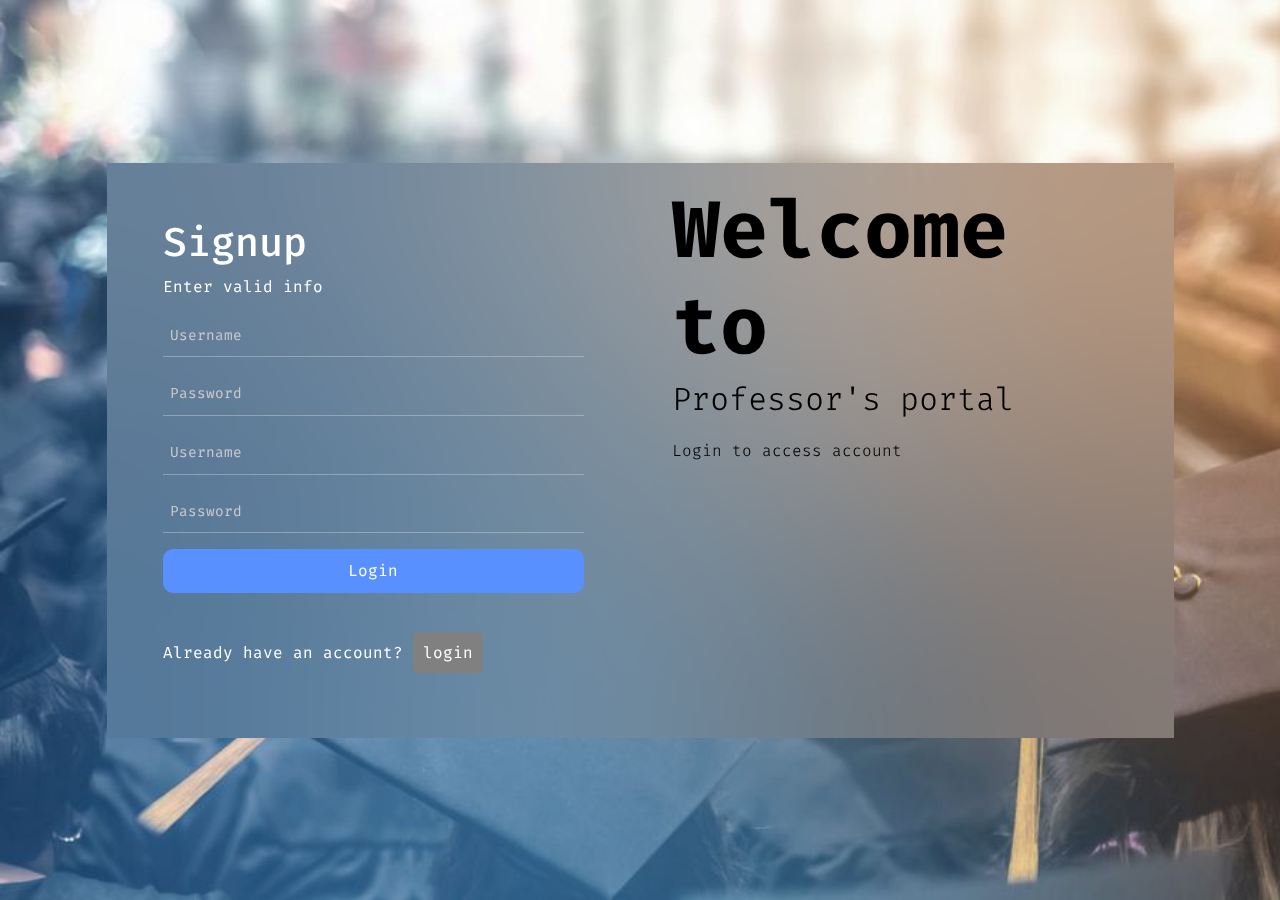
<file: index.html>
<!DOCTYPE html>
<html>

    <head>
        <meta charset='utf-8'>
        <meta http-equiv='X-UA-Compatible' content='IE=edge'>
        <title>Page Title</title>
        <meta name='viewport' content='width=device-width, initial-scale=1'>
        <!-- #Bootstrap-->
        <link rel='stylesheet' type='text/css' media='screen'
            href='https://cdn.jsdelivr.net/npm/bootstrap@5.0.0-beta1/dist/css/bootstrap.min.css'>
        <!-- #Bootstrap icons-->
        <link rel="stylesheet" href="https://cdn.jsdelivr.net/npm/bootstrap-icons@1.11.3/font/bootstrap-icons.min.css">
        <!-- #endBootsrap -->


        <link rel='stylesheet' type='text/css' media='screen' href='main.css'>
        <script src='main.js'></script>
    </head>

    <body>
        <div class="main d-flex justify-content-center align-items-center">
            <div class="row col-10  cont">
                <div class="forms col-12 col-sm-12 col-lg-6 col-md-12  p-5">
                    <div class=" p-2 ">
                        <div class="col-12 labels ">
                            <h1>Signup</h1>
                            <p>Enter valid info</p>
                        </div>
                        <div class="forms mb-5 ">
                            <div class="form mb-3">
                                <input class="input" placeholder="Username" required="" type="text">
                                <span class="input-border"></span>

                            </div>
                            <div class="form mb-3">
                                <input class="input" placeholder="Password" required="" type="password">
                                <span class="input-border"></span>

                            </div>
                            <div class="form mb-3">
                                <input class="input" placeholder="Username" required="" type="text">
                                <span class="input-border"></span>

                            </div>
                            <div class="form mb-3">
                                <input class="input" placeholder="Password" required="" type="password">
                                <span class="input-border"></span>

                            </div>

                            <button type="submit" class="button">Login</button>
                        </div>
                        <p>Already have an account? <a href="signup.html">login</a></p>

                    </div>
                </div>
                <div class="image col-6 d-none d-lg-block d-sm-none d-md-none ">
                    <div class="head-text ">
                        <h1 class="large mb-0">Welcome to</h1>
                        <p class="medium">Professor's portal</p>
                        <p class="smail">Login to access account</p>


                    </div>
                    <div class="real-image pt-5">

                        <svg class="" width="500" height="350">
                            <use href="#tablet"></use>
                        </svg>
                    </div>
                </div>
            </div>
        </div>


    </body>

</html>
</file>
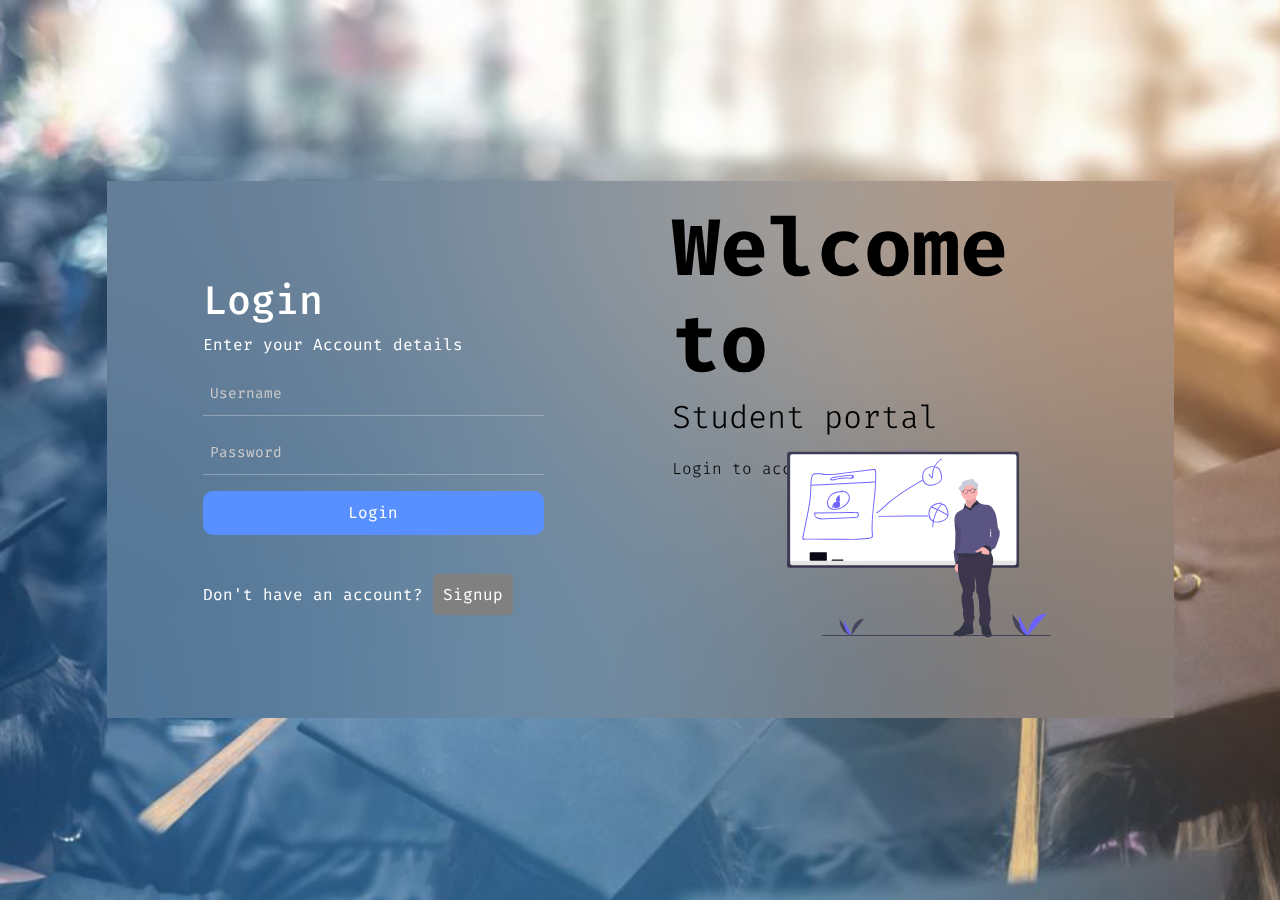
<file: signup.html>
<!DOCTYPE html>
<html>

    <head>
        <meta charset='utf-8'>
        <meta http-equiv='X-UA-Compatible' content='IE=edge'>
        <title>Page Title</title>
        <meta name='viewport' content='width=device-width, initial-scale=1'>


        <!-- #Bootstrap-->
        <link rel='stylesheet' type='text/css' media='screen'
            href='https://cdn.jsdelivr.net/npm/bootstrap@5.0.0-beta1/dist/css/bootstrap.min.css'>
        <!-- #Bootstrap icons-->
        <link rel="stylesheet" href="https://cdn.jsdelivr.net/npm/bootstrap-icons@1.11.3/font/bootstrap-icons.min.css">
        <!-- #endBootsrap -->



        <link rel='stylesheet' type='text/css' media='screen' href='main.css'>
        <script src='main.js'></script>
    </head>


    <body>
        <svg id="undraw" xmlns="http://www.w3.org/2000/svg" width="829.491" height="591.977"
            viewBox="0 0 829.491 591.977" xmlns:xlink="http://www.w3.org/1999/xlink" role="img"
            artist="Katerina Limpitsouni" source="https://undraw.co/">
            <symbol id="tablet" viewBox="-10 -100 1000 1100">
                <g id="Group_33" data-name="Group 33" transform="translate(-604.689 -291)">
                    <rect id="Rectangle_127" data-name="Rectangle 127" width="86" height="26" rx="7.43"
                        transform="translate(769.689 317)" fill="#6c63ff" opacity="0.1" />
                    <rect id="Rectangle_128" data-name="Rectangle 128" width="86" height="26" rx="7.43"
                        transform="translate(859.689 343)" fill="#6c63ff" opacity="0.1" />
                    <rect id="Rectangle_131" data-name="Rectangle 131" width="86" height="26" rx="7.43"
                        transform="translate(859.689 304)" fill="#6c63ff" opacity="0.1" />
                    <rect id="Rectangle_132" data-name="Rectangle 132" width="86" height="26" rx="7.43"
                        transform="translate(959.689 291)" fill="#6c63ff" opacity="0.1" />
                    <rect id="Rectangle_133" data-name="Rectangle 133" width="86" height="26" rx="7.43"
                        transform="translate(1049.689 317)" fill="#6c63ff" opacity="0.1" />
                    <rect id="Rectangle_134" data-name="Rectangle 134" width="86" height="26" rx="7.43"
                        transform="translate(1139.689 343)" fill="#6c63ff" opacity="0.1" />
                    <rect id="Rectangle_137" data-name="Rectangle 137" width="86" height="26" rx="7.43"
                        transform="translate(1139.689 304)" fill="#6c63ff" opacity="0.1" />
                    <rect id="Rectangle_165" data-name="Rectangle 165" width="86" height="26" rx="7.43"
                        transform="translate(679.689 624)" fill="#6c63ff" opacity="0.1" />
                    <rect id="Rectangle_171" data-name="Rectangle 171" width="86" height="26" rx="7.43"
                        transform="translate(959.689 624)" fill="#6c63ff" opacity="0.1" />
                    <rect id="Rectangle_173" data-name="Rectangle 173" width="86" height="26" rx="7.43"
                        transform="translate(1139.689 676)" fill="#6c63ff" opacity="0.1" />
                    <rect id="Rectangle_174" data-name="Rectangle 174" width="729" height="365" rx="7.21"
                        transform="translate(604.689 300)" fill="#3f3d56" />
                    <rect id="Rectangle_177" data-name="Rectangle 177" width="711.333" height="349.154" rx="7.21"
                        transform="translate(614.322 307.923)" fill="#fff" />
                    <path id="Path_448-564" data-name="Path 448"
                        d="M118.87,482h729v14.79a7.21,7.21,0,0,1-7.21,7.21H126.08a7.21,7.21,0,0,1-7.21-7.21Z"
                        transform="translate(485.82 161)" opacity="0.1" />
                    <rect id="Rectangle_175" data-name="Rectangle 175" width="54" height="27" rx="2.5"
                        transform="translate(675.689 616)" fill="#090814" />
                    <rect id="Rectangle_176" data-name="Rectangle 176" width="37" height="4" rx="2"
                        transform="translate(744.689 639)" fill="#090814" />
                    <path id="Path_449-565" data-name="Path 449"
                        d="M351.84,281.38c26.39,4.87,53.31,0,79.59-3.3l79.87-10c3.23-.41,7.93-2.34,9.83,1.61,1.07,2.21.35,7,.43,9.54.21,7,.19,14,0,21-.36,13.38-1.34,26.73-2.59,40.05-2.43,26.07-5.87,52-7.59,78.17-.88,13.32-1.32,26.68-.93,40,.09,3.18.22,6.36.41,9.53.21,3.55,1.8,8.82-2.07,11.19-2.21,1.36-6.56,1.29-9.09,1.69-4,.63-8,1.13-12.08,1.54-26.89,2.69-54.13,1.57-81.12,1.41l-81.5-.42-19.88-.11c-1.8,0-8.29,1.08-9.4-1.06-.47-.91.78-5.17,1-6.31q.46-2.82,1-5.63c2.32-13.15,5.06-26.22,7.82-39.28,5.93-28,12-56.14,14.44-84.74,1.21-14.35.41-28.83,1.89-43.15.69-6.65,1.51-21.49,10.36-22.08,7.5-.5,15.22,0,22.74,0a1.5,1.5,0,0,0,0-3c-7.1,0-14.21-.19-21.31-.05-4.72.09-8,1.21-10.25,5.55-5.75,11.14-5.16,26-5.34,38.16-.43,29.11-4.9,57.6-10.72,86.07-2.93,14.33-6.09,28.61-9,42.95-1.37,6.85-2.68,13.72-3.88,20.61-.56,3.28-3.39,10.51-.9,13.52s10.15,1.39,13.58,1.41l23.86.14,45.72.26c29.54.17,59.18,1,88.71.13,14.1-.42,29-1,42.73-4.37,4.09-1,6.06-2.88,6.22-7.24.24-6.76-.86-13.73-1-20.52-1-58.1,12.65-115.39,11.25-173.51-.09-3.95,1.4-13.91-2.92-16.3-1.94-1.08-4.46-.49-6.5-.25-3.9.45-7.79,1-11.69,1.46l-50.65,6.32c-16.19,2-32.37,4.16-48.59,6-17.17,2-34.51,3.19-51.62,0-1.89-.35-2.7,2.54-.8,2.89Z"
                        transform="translate(360 90)" fill="#6c63ff" />
                    <path id="Path_450-566" data-name="Path 450"
                        d="M320,316.73l199.82-9.8c1.93-.1,1.94-3.1,0-3L320,313.73C318.08,313.82,318.07,316.82,320,316.73Z"
                        transform="translate(360 90)" fill="#6c63ff" />
                    <path id="Path_451-567" data-name="Path 451"
                        d="M381.56,292a5,5,0,0,0,1.77,8.07c2.69,1.23,5.85.2,8.52-.47,4-1,8-1.89,12.11-2.62a165.15,165.15,0,0,1,27.09-2.52c4.14-.05,8.25.14,12.39.32,3,.12,6.23.36,8.77-1.5,2.9-2.12,3.84-6.26,1-8.84-4-3.65-12.62-1.53-17.24-1.15a386.613,386.613,0,0,0-49.86,7.44c-1.88.4-1.09,3.3.8,2.89q16.27-3.51,32.79-5.64,8.12-1,16.27-1.69c2.56-.21,5.12-.4,7.68-.55,1-.06,2.06-.17,3.08-.14,3.17.07,3.54-.5,1.64,3.33-1.69,3.39-1.15,3-4.08,2.89-1.24,0-2.48-.14-3.72-.2q-3.81-.16-7.62-.17-8.11,0-16.18.78c-4.56.44-9.11,1.06-13.62,1.86-2.82.5-5.62,1.08-8.41,1.72-1.23.29-2.47.59-3.7.9-.59.16-1.19.3-1.78.45q-3.28,1.14-5.59-3c1.34-1.39-.77-3.52-2.12-2.12Z"
                        transform="translate(360 90)" fill="#6c63ff" />
                    <path id="Path_452-568" data-name="Path 452"
                        d="M417.78,334.68c-14.47-.56-30.1,3.35-39.63,15-7.46,9.11-11.71,24.74-3.81,35,8.49,11,27.11,9.06,38.34,4.37,11.88-5,24.88-15.31,28.45-28.21,4.45-16.11-10-28.29-25.05-28.47a1.5,1.5,0,0,0,0,3c8.58.1,17,3.78,21,11.77,4.19,8.42.58,17.26-5,24-8.94,10.73-22.92,18.82-37.16,18.59-8.55-.13-18-3.06-20.65-12.08-2.18-7.31-.52-15.3,3.28-21.78,8.22-14,24.95-18.74,40.29-18.14,1.93.07,1.93-2.93,0-3Z"
                        transform="translate(360 90)" fill="#6c63ff" />
                    <path id="Path_453-569" data-name="Path 453"
                        d="M403.41,356.9a3.9,3.9,0,0,0-5.24,4c.3,3.9,4.6,5,7.83,4.77,2.79-.24,6.05-1.27,5.07-4.76a4.48,4.48,0,0,0-2.44-2.82,5.65,5.65,0,0,0-2.82-.35c-.37,0-3.76,1.24-2.32-.25l-2.36-.31a2.46,2.46,0,0,1,.72,2,1.51,1.51,0,0,0,2.25,1.29,2,2,0,0,1,2.71,2.34,1.51,1.51,0,0,0,2.74,1.16c1-1.8,2.21-5.38.71-7.26-1-1.27-2.93-.89-4.13-.15a14.471,14.471,0,0,0-2.06,1.77c-1.21,1.07-2,1.57-1.55-.48.75-3.73,4.31-6.7,7.56-8.19l-2.2-1.69a31.62,31.62,0,0,1-6.05,11.85l2.56,1.06a6.68,6.68,0,0,1,4.08-6.51H407l.78,1.28c-.29,1.89,2.6,2.7,2.89.79.38-2.47-1.18-5.68-4.07-4.47-3.45,1.44-5.24,5.39-5.17,8.91,0,1.2,1.7,2.13,2.57,1.07a35.26,35.26,0,0,0,6.81-13.19,1.52,1.52,0,0,0-2.21-1.69,16.77,16.77,0,0,0-7.28,6.34c-1.22,2-2.75,5.12-1.51,7.42a3.18,3.18,0,0,0,4.35,1.23,11.7,11.7,0,0,0,2.51-2c.37-.33.78-.9,1.27-1,.44-.3.42-.13-.07.53a5.451,5.451,0,0,1-.87,2.92l2.74,1.15a5,5,0,0,0-7.11-5.73l2.26,1.3a5.45,5.45,0,0,0-1.13-3.53,1.52,1.52,0,0,0-2.35-.31c-1.52,1.59-1.81,4.34.1,5.81,1.43,1.09,2.13,0,3.7-.25,5.33-.69,2.22,1.71.34,1.79a7.09,7.09,0,0,1-2.51-.18q-3.13-1.06-.39-2.73c1.79.73,2.56-2.17.8-2.89Z"
                        transform="translate(360 90)" fill="#6c63ff" />
                    <path id="Path_454-570" data-name="Path 454"
                        d="M401,362.38c1.23,4-3.85,5.32-6.26,6.7a13.94,13.94,0,0,0-4.33,3.79c-2.52,3.38-3.46,7.68-4.29,11.73-.38,1.89,2.51,2.69,2.9.8a34,34,0,0,1,2.53-8.63c1.8-3.58,4.38-4.78,7.74-6.62s5.79-4.69,4.6-8.57c-.56-1.84-3.46-1.05-2.89.8Z"
                        transform="translate(360 90)" fill="#6c63ff" />
                    <path id="Path_455-571" data-name="Path 455"
                        d="M406,360.37a2.9,2.9,0,0,0-2.5,3c0,1.19.79,1.95,1.33,2.9a22.9,22.9,0,0,1,2.9,6.31c.48,2.15.95,6-.17,8-2.07,3.71-5.81,3-9,3-3,0-5.32,1-5.22-3.18.06-2.35,1.7-4.73,3-6.58l-2.74-.36a52.269,52.269,0,0,1,.91,9.26c0,1.39,2.13,2.16,2.79.75a57.931,57.931,0,0,0,3.81-10.54l-2.95-.4.52,7.6a1.51,1.51,0,0,0,2.79.76,3.4,3.4,0,0,0,.75-1.35c.1-.47-.82-3.64-1.19-2.51l2.94.4.21-7.22-3,.4a14.94,14.94,0,0,1,.56,6.3c-.19,1.67,2.62,2.05,3,.4l1.88-9.7-2.74.35a6.63,6.63,0,0,1,.51,4.32c-.22,1.92,2.78,1.9,3,0a10.54,10.54,0,0,0-.92-5.83,1.51,1.51,0,0,0-2.74.36l-1.89,9.7,2.95.4a16.359,16.359,0,0,0-.67-7.09,1.5,1.5,0,0,0-2.94.39l-.21,7.22a1.507,1.507,0,0,0,2.95.4l.16-.49a1.52,1.52,0,0,0-.38-1.46c-3.11-3.38-3.74,2-4.82,3.49l2.8.76-.52-7.6c-.11-1.62-2.51-2.12-2.95-.4a53.763,53.763,0,0,1-3.5,9.83l2.8.76a56.542,56.542,0,0,0-1-10.06c-.26-1.38-2.07-1.32-2.74-.36-2,2.88-5.46,9.17-2.79,12.62,2.33,3,9.66,1.84,12.79,1.65,4.94-.28,6.73-3.41,7.27-8.07a19.759,19.759,0,0,0-.37-6.68c-.27-1.18-3-8.66-3.82-8.51,1.9-.35,1.09-3.25-.8-2.9Z"
                        transform="translate(360 90)" fill="#6c63ff" />
                    <path id="Path_456-572" data-name="Path 456"
                        d="M400.19,367.11,392,377.92l2.59,1.51,6-8.68-2.74-1.16L394.86,381a1.51,1.51,0,0,0,2.74,1.16,52.7,52.7,0,0,1,4.57-6.43l-2.5-1.46a16.33,16.33,0,0,1-3.77,6.93l2.51,1.46a13.4,13.4,0,0,1,1.09-4c.77-1.73-1.67-3.26-2.59-1.52a35.207,35.207,0,0,1-2.89,4.54l2.74.36.61-2.85-2.74-.36.44,2.5a1.51,1.51,0,0,0,2.51.66,29.86,29.86,0,0,0,6-9.05H401a13.47,13.47,0,0,1,1.41,4c.36,1.8,2.75,1.13,2.94-.4a81.3,81.3,0,0,0,.66-10.1h-3v6.29c0,1.63,2.67,2.11,2.95.4a11.461,11.461,0,0,1,1.47-4.3H404.8a6.669,6.669,0,0,1,1,3.4,1.5,1.5,0,1,0,3,0l.38-2h-2.89c.29,1.77,1.39,11.74-2.52,10.57-.66-.16-.85-.12-.57.11l.89-1.9,2.09-4.43-2.8-.76c.18,2.06.37,5-.87,6.76-1,1.43-4.08,2-5.65,1.16a10,10,0,0,1-2.61-2.74l-2.05,2c1.66,1.21,4.35,4.18,6.49,4.35,1.63.13,3-1.22,4.07-2.3a17.43,17.43,0,0,0,4.89-12.83,1.5,1.5,0,1,0-3,0v3.42a1.5,1.5,0,1,0,3,0v-8.39a1.5,1.5,0,1,0-3,0,36,36,0,0,1-.52,6l2.95.4a69.064,69.064,0,0,1-.33-7.19,1.5,1.5,0,0,0-2.94-.4c-.45,1.91-1,3.79-1.53,5.66l2.74-.36-.21-.8c-.14-1.91-3.14-1.92-3,0a5.49,5.49,0,0,0,.62,2.32c.58,1.22,2.39.79,2.74-.36.57-1.88,1.08-3.76,1.53-5.66l-2.95-.4a69.082,69.082,0,0,0,.33,7.19c.15,1.54,2.63,2.2,2.94.4a41.328,41.328,0,0,0,.63-6.84h-3v8.39h3v-3.42h-3A14.42,14.42,0,0,1,401,380.46a12.289,12.289,0,0,1-1.26,1.24c-.71.68-1.36.58-1.93-.31-1.42-.59-2.89-2.11-4.13-3s-2.94.87-2.06,2.05c2.3,3.06,5.73,6.47,10,5,4.49-1.59,5.1-7.67,4.76-11.67-.11-1.33-2.1-2.23-2.79-.75-1,2.11-2,4.21-3,6.33a5.593,5.593,0,0,0-.9,2.64c.33,2.25,3.06,1.88,4.74,1.75,6.51-.49,5.48-9.72,4.73-14.36-.25-1.54-2.49-1.3-2.89,0a8.83,8.83,0,0,0-.49,2.84h3a11.89,11.89,0,0,0-1.41-4.91,1.51,1.51,0,0,0-2.59,0,14.581,14.581,0,0,0-1.78,5l3,.4v-6.29a1.5,1.5,0,1,0-3,0,81.31,81.31,0,0,1-.66,10.1l2.95-.4a17.169,17.169,0,0,0-1.71-4.68,1.51,1.51,0,0,0-2.59,0,27.359,27.359,0,0,1-5.53,8.44l2.51.66-.44-2.5c-.23-1.33-2.11-1.37-2.74-.36a6.58,6.58,0,0,0-.91,5.16c.25,1.42,2.05,1.27,2.74.36a35.1,35.1,0,0,0,2.89-4.53l-2.59-1.52a17.059,17.059,0,0,0-1.4,4.71c-.18,1.32,1.39,2.7,2.51,1.46a20,20,0,0,0,4.54-8.26c.37-1.36-1.51-2.65-2.51-1.46a57.29,57.29,0,0,0-5,7l2.74,1.16,3.05-11.37a1.51,1.51,0,0,0-2.74-1.16l-6,8.69c-1.12,1.61,1.45,3,2.59,1.51l8.16-10.8c1.16-1.54-1.44-3-2.59-1.52Z"
                        transform="translate(360 90)" fill="#6c63ff" />
                    <path id="Path_457-573" data-name="Path 457"
                        d="M527.77,403.2c12-7.34,21.54-18.29,32.14-27.45,11.5-9.93,23.57-19.18,36-27.94,24.14-17,49.49-32.21,74.82-47.38a1.5,1.5,0,0,0-1.51-2.59c-25.33,15.17-50.69,30.35-74.83,47.38-11.39,8-22.51,16.48-33.17,25.48-11.6,9.8-21.93,22-35,29.91-1.65,1-.14,3.6,1.51,2.59Z"
                        transform="translate(360 90)" fill="#6c63ff" />
                    <path id="Path_458-574" data-name="Path 458"
                        d="M709.46,253.85c-13,1.32-27,4.63-35,16-6.91,9.78-6.76,26.84-.27,36.88,7.37,11.41,22.43,11.82,34.13,8.13s23.81-10.16,23.7-24.14c-.06-7.5-2.77-15.31-5.76-22.11-2.58-5.87-7.15-11-14.07-10.35-1.91.18-1.93,3.18,0,3,9.27-.86,12.25,10.15,14.45,17.1,2,6.49,3.85,14.17.71,20.62s-10.71,9.74-17.18,12.1c-7,2.54-14.69,4.09-22,2-14.48-4.05-18.48-22.4-14.31-35.42,4.8-15,21.8-19.41,35.65-20.81,1.9-.19,1.92-3.19,0-3Z"
                        transform="translate(360 90)" fill="#6c63ff" />
                    <path id="Path_459-575" data-name="Path 459"
                        d="M729.46,369.85c-13,1.32-27,4.63-35,16-6.91,9.78-6.76,26.84-.27,36.88,7.37,11.41,22.43,11.82,34.13,8.13s23.81-10.16,23.7-24.14c-.06-7.5-2.77-15.31-5.76-22.11-2.58-5.87-7.15-11-14.07-10.35-1.91.18-1.93,3.18,0,3,9.27-.86,12.25,10.15,14.45,17.1,2,6.49,3.85,14.17.71,20.62s-10.71,9.74-17.18,12.1c-7,2.54-14.69,4.09-22,2-14.48-4.05-18.48-22.4-14.31-35.42,4.8-15,21.8-19.41,35.65-20.81,1.9-.19,1.92-3.19,0-3Z"
                        transform="translate(360 90)" fill="#6c63ff" />
                    <path id="Path_460-576" data-name="Path 460"
                        d="M689.85,283.06l9.47,10.8a1.51,1.51,0,0,0,2.5-.67c2-5.26,1.62-10.71,2.09-16.24a53.468,53.468,0,0,1,4.25-16.57,55.929,55.929,0,0,1,22.38-25.65c1.65-1,.14-3.6-1.51-2.59A58.72,58.72,0,0,0,706.4,257a57.468,57.468,0,0,0-5,15.87c-1,6.49-.09,13.29-2.49,19.52l2.51-.67L692,280.94c-1.28-1.45-3.39.68-2.12,2.12Z"
                        transform="translate(360 90)" fill="#6c63ff" />
                    <path id="Path_461-577" data-name="Path 461"
                        d="M532.6,414.89q77.37-2.36,154.78-1a1.5,1.5,0,0,0,0-3q-77.39-1.38-154.78,1C530.67,411.95,530.66,414.95,532.6,414.89Z"
                        transform="translate(360 90)" fill="#6c63ff" />
                    <path id="Path_462-578" data-name="Path 462"
                        d="M698.16,385.31a309.92,309.92,0,0,1,50.67,25.46c1.64,1,3.15-1.57,1.51-2.59A313.225,313.225,0,0,0,699,382.42c-1.79-.71-2.57,2.19-.79,2.89Z"
                        transform="translate(360 90)" fill="#6c63ff" />
                    <path id="Path_463-579" data-name="Path 463"
                        d="M730.18,371.72a122.5,122.5,0,0,0-29.41,74.53c-.08,1.93,2.92,1.93,3,0a119.14,119.14,0,0,1,28.53-72.41c1.25-1.46-.86-3.59-2.12-2.12Z"
                        transform="translate(360 90)" fill="#6c63ff" />
                    <path id="Path_464-580" data-name="Path 464"
                        d="M330.23,404,442,402.54l12.85-.17c2.31,0,4.62-.08,6.93-.09,3.25,0,5.44,2.7,5.38,6-.15,7-4.55,6.75-10.31,7l-13.89.63L386.4,418.4c-10.13.45-20.27,1-30.4,1.35-9.14.28-26.52-2.7-22.46-16,.56-1.85-2.33-2.64-2.9-.8-2,6.54,1.54,13.18,7.24,16.61,8.09,4.86,18.75,3.21,27.68,2.81L435,419.22l16.86-.75c4.32-.2,10.33.68,14.3-1.33,4.66-2.35,5.48-11.68,2.54-15.61-1.51-2-3.63-2.18-6-2.27-6.22-.24-12.55.17-18.78.25l-34.62.46-79.11,1a1.5,1.5,0,0,0,0,3Z"
                        transform="translate(360 90)" fill="#6c63ff" />
                    <g id="Michel" transform="translate(485.82 161)">
                        <path id="Path_465-581" data-name="Path 465"
                            d="M781.81,771.5c-2.52,1.58-5.4,2.47-8,3.86s-5.13,3.48-5.87,6.36a4,4,0,0,0,.13,2.72,5.28,5.28,0,0,0,2.8,2.22,42.49,42.49,0,0,0,33.61.38,44.28,44.28,0,0,1,5.8-2.3,37.689,37.689,0,0,1,7.43-.76,57.115,57.115,0,0,0,7.81-1,6.87,6.87,0,0,0,3.54-1.47,6.57,6.57,0,0,0,1.59-3.82,31.45,31.45,0,0,0-5-22.28,7.529,7.529,0,0,0-2.18-2.31,8.411,8.411,0,0,0-3.47-.93c-5-.61-10.24-1.73-15.29-1.85-3.62-.08-5.44,1.64-8,4.13C791.42,759.74,788.33,767.43,781.81,771.5Z"
                            transform="translate(-125.82 -71)" fill="#323444" />
                        <path id="Path_466-582" data-name="Path 466"
                            d="M855.5,770.76c0,4.9.59,10.09,3.56,14a18.492,18.492,0,0,0,4.86,4.25c6.28,4,14.6,5.47,21.22,2.08a6.3,6.3,0,0,0,2.64-2.22c1-1.74.47-3.91-.09-5.83l-9.58-33.2c-6.19.95-15.29,1.62-20.79,4.76C853.33,756.87,855.5,766.38,855.5,770.76Z"
                            transform="translate(-125.82 -71)" fill="#323444" />
                        <path id="Path_467-583" data-name="Path 467"
                            d="M776.19,566.33c-.58,1.83-2.68,2.68-3.83,4.22-1.35,1.81-1.21,4.32-.72,6.52a17.24,17.24,0,0,0,4.39,8.65,10.37,10.37,0,0,0,9,3.06,7.5,7.5,0,0,0,6.11-6.73,12.741,12.741,0,0,0-.94-4.33L783.38,558a.746.746,0,0,0-1.23-.54c-1.61.76-4.84,1.56-5.78,3.23S776.87,564.52,776.19,566.33Z"
                            transform="translate(-125.82 -71)" fill="#fbb3b2" />
                        <path id="Path_468-584" data-name="Path 468"
                            d="M773,565.34c2.49-.39,4.67-1.85,7-2.81s5.25-1.33,7.21.27c.56.46,1.1,1.09,1.83,1.08a71.591,71.591,0,0,0-4.48-14.24,1.11,1.11,0,0,0-.39-.55,1.13,1.13,0,0,0-.85,0l-6.73,1.76c-2.49.65-2.78.45-2.59,2.9C774.05,554.84,774.61,565.34,773,565.34Z"
                            transform="translate(-125.82 -71)" fill="#323444" />
                        <path id="Path_469-585" data-name="Path 469"
                            d="M772.26,422.94c-1,1.54-1,3.46-1,5.27,0,8.85.09,17.75,1.4,26.51.31,2.1.7,4.2.9,6.32a72.9,72.9,0,0,1,.14,8.87l-1,38.5c-.12,4.71-.36,9.77-3.27,13.47a6.44,6.44,0,0,0-1.17,4.27c.76,9.66,2.36,19.24,3.95,28.79a17.79,17.79,0,0,1,16.14.77,177.661,177.661,0,0,0,8.29-49c.23-8.19-.12-16.43,1.14-24.52,2.11-13.62,1.25-27.59-.3-41.29-.49-4.34-1.53-8.81-4.31-12.17a18.45,18.45,0,0,0-10-5.76C779.47,422,776.16,423,772.26,422.94Z"
                            transform="translate(-125.82 -71)" fill="#5b5583" />
                        <path id="Path_470-586" data-name="Path 470"
                            d="M772.26,422.94c-1,1.54-1,3.46-1,5.27,0,8.85.09,17.75,1.4,26.51.31,2.1.7,4.2.9,6.32a72.9,72.9,0,0,1,.14,8.87l-1,38.5c-.12,4.71-.36,9.77-3.27,13.47a6.44,6.44,0,0,0-1.17,4.27c.76,9.66,2.36,19.24,3.95,28.79a17.79,17.79,0,0,1,16.14.77,177.661,177.661,0,0,0,8.29-49c.23-8.19-.12-16.43,1.14-24.52,2.11-13.62,1.25-27.59-.3-41.29-.49-4.34-1.53-8.81-4.31-12.17a18.45,18.45,0,0,0-10-5.76C779.47,422,776.16,423,772.26,422.94Z"
                            transform="translate(-125.82 -71)" opacity="0.1" />
                        <path id="Path_471-587" data-name="Path 471"
                            d="M784.48,534.59A176.61,176.61,0,0,0,795,636.83a27.73,27.73,0,0,1,2.44,7.56c.55,4.9-1.71,9.61-3,14.35-3,10.78-1.27,22.26.65,33.29q1.2,6.9,2.47,13.79c.83,4.48,1.63,9.35-.45,13.41,1.79,7.46,2.85,14.85,4.64,22.31a4.24,4.24,0,0,1,.17,1.83,5.39,5.39,0,0,1-1.83,2.45,10.94,10.94,0,0,0-2.79,10.47c4.57-3.28,10.94-2.13,16.16,0s10.36,5,16,5c-.82-6.62-1.61-13.57.83-19.78,1.42-3.6,3.92-7,3.85-10.85-.07-3.45-2.18-6.53-2.69-9.94a25.159,25.159,0,0,1,.24-6.36c1.34-12.24-.18-24.6-1.7-36.82a22,22,0,0,0-1.68-7c-.71-1.44-1.77-2.82-1.75-4.43,0-1.87,1.51-3.39,2.07-5.17,1-3.28-.84-7.74,1.93-9.77,7.3-5.36,4.5-18.16,4.34-27.21q-.19-11.71-1-23.4a99.671,99.671,0,0,1,5.52,40.34c-.32,4.48-.91,9.19.84,13.33,1.34,3.18,4,5.8,4.72,9.17.45,2.08.13,4.23.23,6.35s.82,4.43,2.65,5.5c.14,9.64,1,19.95,1.15,29.59a72.994,72.994,0,0,0,1.2,14.7,18.733,18.733,0,0,1,.74,4.74,19.809,19.809,0,0,1-1.58,5.83,33.43,33.43,0,0,0,5,30.85c2.36-4.19,7.28-6.41,12.08-6.76s9.54.86,14.19,2.08a27.79,27.79,0,0,1,3.32-16.9,13.831,13.831,0,0,0,1.75-3.76c.54-2.54-.72-5.07-1.4-7.58-1.11-4-.72-8.31-.46-12.49A197.641,197.641,0,0,0,882,673.63a35.513,35.513,0,0,0-1.91-8c-.36-.92-.8-1.8-1.1-2.73a21.52,21.52,0,0,1-.8-5.12l-1.15-16c-.81-11.21,2.87-22.28,5.44-33.22,1.15-4.9,2.4-9.79,3.17-14.77,1.05-6.78,1.22-13.71,2.76-20.4,1.38-6,3.87-11.85,4.39-18,.8-9.53-3.16-18.74-7-27.48-1.6-3.6-7.65-3.24-11.54-3.88-27.59-4.53-56.65-4.56-82.67,5.65a20.571,20.571,0,0,0-7.11,4.91Z"
                            transform="translate(-125.82 -71)" fill="#3c354c" />
                        <path id="Path_472-588" data-name="Path 472"
                            d="M804.37,357.1l3.06,11.9a31.8,31.8,0,0,1,1.37,8.41,6.21,6.21,0,0,1-.67,3,7.151,7.151,0,0,1-1.9,1.94c-2.09,1.59-3.54,5.3-5.93,6.4,1.23,2.14,2.93.75,5.15,1.82,3.91,1.9,7.49,4.63,11.73,5.57,4,.88,8.2.05,12.17-1,5.63-1.53,11.23-3.64,15.76-7.33s7.11-6.95,7.09-12.78c-5,.59-9.45-4.46-11.66-9a24.45,24.45,0,0,1-1.68-5.39l-2.68-11.79c-2.92.64-5.3,2.73-8.09,3.82S822,353.86,818.9,354a99,99,0,0,0-16.36,2.12c-.74.15-1.67.62-1.49,1.34"
                            transform="translate(-125.82 -71)" fill="#fbb3b2" />
                        <path id="Path_473-589" data-name="Path 473"
                            d="M804.37,357.1l3.06,11.9a31.8,31.8,0,0,1,1.37,8.41,6.21,6.21,0,0,1-.67,3,7.151,7.151,0,0,1-1.9,1.94c-2.09,1.59-3.54,5.3-5.93,6.4,1.23,2.14,2.93.75,5.15,1.82,3.91,1.9,7.49,4.63,11.73,5.57,4,.88,8.2.05,12.17-1,5.63-1.53,11.23-3.64,15.76-7.33s7.11-6.95,7.09-12.78c-5,.59-9.45-4.46-11.66-9a24.45,24.45,0,0,1-1.68-5.39l-2.68-11.79c-2.92.64-5.3,2.73-8.09,3.82S822,353.86,818.9,354a99,99,0,0,0-16.36,2.12c-.74.15-1.67.62-1.49,1.34"
                            transform="translate(-125.82 -71)" opacity="0.1" />
                        <circle id="Ellipse_80" data-name="Ellipse 80" cx="26.48" cy="26.48" r="26.48"
                            transform="translate(665.21 239.7)" fill="#fbb3b2" />
                        <path id="Path_474-590" data-name="Path 474"
                            d="M824.8,380.83a24,24,0,0,1,6-8c3.73-3.27,8.83-5.92,9.71-10.8l8.08,9.41a4.349,4.349,0,0,1,1,1.54,3.88,3.88,0,0,1-.76,3.11c-2,3.19-5.15,5.47-8.13,7.78a246.933,246.933,0,0,0-19.59,17.28,2,2,0,0,1-1.05.64,1.89,1.89,0,0,1-1.09-.31A45.489,45.489,0,0,1,805,390.12c-.29-.35-.65-.75-1.12-.72a1.44,1.44,0,0,0-.75.39c-2.69,2.2-5.63,4.83-9.08,4.49,4.47-3.21,7-8.57,7.94-14a26.452,26.452,0,0,1,1.14-5.47,5.71,5.71,0,0,1,3.9-3.7c-2.18,3.33-.69,8.05,2.24,10.74a22.08,22.08,0,0,0,9.92,4.81C822.59,387.3,823.59,383.45,824.8,380.83Z"
                            transform="translate(-125.82 -71)" fill="#323444" />
                        <path id="Path_475-591" data-name="Path 475"
                            d="M790.35,537.31c3.77.93,7.34,2.51,11,3.68A52.571,52.571,0,0,0,822,543.16a11.15,11.15,0,0,0,6-1.91c.47-.38.9-.83,1.4-1.18a9.79,9.79,0,0,1,2.69-1.11c9.17-2.87,16.85-9.06,24.3-15.12.24-.2.51-.45.49-.77a1,1,0,0,0-.3-.57l-3.92-4.5c-10.28,1.75-20.81,1.09-31.24.83A45.356,45.356,0,0,0,815,519c-2.06.24-4.09.76-6.12,1.2-7.71,1.68-15.59,2.32-23.4,3.42a3.611,3.611,0,0,0-1.55.48,3.49,3.49,0,0,0-.83.92l-2.74,3.85a12.111,12.111,0,0,0-2.3,4.41c-.64,3,.7,4,3.25,3.61A23.74,23.74,0,0,1,790.35,537.31Z"
                            transform="translate(-125.82 -71)" fill="#323444" />
                        <path id="Path_476-592" data-name="Path 476"
                            d="M821,396.57a48.709,48.709,0,0,0-10.31-8.05,14.611,14.611,0,0,0-5-2,6.24,6.24,0,0,0-5.12,1.26c-.89.79-1.45,1.89-2.31,2.72a11.489,11.489,0,0,1-3.66,2.07,64.919,64.919,0,0,0-12.86,7.33,29.5,29.5,0,0,0-5.83,5.38c-4.53,5.8-5.21,13.69-5.09,21.05.09,5.12,5,8.92,8.38,12.75a93.949,93.949,0,0,1,8.58,12c1.82,2.88,3.72,6,3.49,9.43-.19,2.81-1.83,5.45-1.57,8.25.09,1,.41,1.92.5,2.89.18,2-.61,4-.81,6-.27,2.83.65,5.64.7,8.49a27,27,0,0,1-.74,5.79c-1.92,9.14-4.33,18.33-3.84,27.66l-5.54,1a4.68,4.68,0,0,1-1.07,7.47c8.65,2.89,18,1.43,27.17,1.42,7.59,0,15.15,1,22.73.86s15.4-1.51,21.65-5.8c1.7-1.16,3.26-2.52,5.05-3.53a24.911,24.911,0,0,1,7.65-2.5,75.906,75.906,0,0,1,15-1.34c2.46,0,5.14.1,7.1-1.38,2.16-1.64,2.71-4.61,3-7.3.29-2.84.47-5.69.52-8.54a36.821,36.821,0,0,0-.35-6.64,43.494,43.494,0,0,0-1.17-4.76l-3.77-13.28c-1.56-5.48.61-11.49,1.07-17.17.11-1.34.13-2.9-.9-3.76-.37-.31-.88-.52-1-1a1.71,1.71,0,0,1,.24-1.34c2-4,5-7.53,7.74-11.14a227.66,227.66,0,0,0,12.8-19.67,63.29,63.29,0,0,0-16.94-37.88,18.329,18.329,0,0,0-7.09-5.23,21,21,0,0,0-5.64-.91c-7.84-.53-16-1-22.83-4.94a4.341,4.341,0,0,0-1.63-.69c-1.51-.17-2.61,1.32-3.59,2.5-2.52,3-6.23,4.72-9.49,6.93C830.14,385.1,825.39,390.78,821,396.57Z"
                            transform="translate(-125.82 -71)" fill="#5b5583" />
                        <path id="Path_477-593" data-name="Path 477"
                            d="M904.11,425.28c1.56,4.94,1.41,10.22,1.92,15.37a59.816,59.816,0,0,0,1.63,9.21,14.7,14.7,0,0,0,1.9,4.69c.9,1.32,2.19,2.39,2.76,3.88a9.371,9.371,0,0,1,.41,3.12l.12,6.9a24.811,24.811,0,0,1-1.63,10.74l-4.31,13.11c-2.33,7.1-4.72,14.31-8.92,20.49a5.91,5.91,0,0,1-2.57,2.41,12.487,12.487,0,0,1-2.59.4,6.66,6.66,0,0,0-5.49,6.47,15.191,15.191,0,0,0-3.69-3.77l-8.77-7c-3-2.44-6.13-4.92-9.77-6.33a26.49,26.49,0,0,0,18.42-22.26,10,10,0,0,1,1-4.38c.73-1.18,2.08-2.08,2.18-3.47.12-1.75-1.86-3.07-1.86-4.82,0-1.16.86-2.12,1.24-3.21a8.06,8.06,0,0,0,0-4.11L884.88,456a5.131,5.131,0,0,0-.6-1.92,12.418,12.418,0,0,0-1.5-1.58c-2.08-2.33-1.16-6,0-8.87A84.783,84.783,0,0,1,893,425.7a61.3,61.3,0,0,0,4.07-5.82c1.06-1.84,1.3-4.39,2.42-6C900.93,417.66,902.88,421.39,904.11,425.28Z"
                            transform="translate(-125.82 -71)" fill="#5b5583" />
                        <path id="Path_478-594" data-name="Path 478"
                            d="M864.8,505.38a4.818,4.818,0,0,0-1.14,1.2,10.11,10.11,0,0,1-4.53,3.23c1,.72,1.91,1.43,2.85,2.16a124.886,124.886,0,0,1,19,18.17c.63-2.25,4.4-2.09,5.32-4.24a4.151,4.151,0,0,0,.2-1.92,58.57,58.57,0,0,0-1.44-10,11.319,11.319,0,0,0-2-4.68c-1.4-1.69-3.58-2.5-5.66-3.2C874.25,505,868,503.45,864.8,505.38Z"
                            transform="translate(-125.82 -71)" fill="#323444" />
                        <path id="Path_479-595" data-name="Path 479"
                            d="M852.3,513.24c-3,2.22-5.63,5-9,6.52-2.38,1.08-5.09,1.55-7.17,3.16,1.13,2.49,4.07,3.78,6.8,3.68a16.161,16.161,0,0,0,7.61-2.79c1.79-1.1,3.89-2.38,5.84-1.61.3,1.52-1,2.95-1,4.49s1.28,2.66,2.54,3.47c6,3.87,13.72,3.55,20.87,3.1a1.88,1.88,0,0,0,1.15-.34,1.81,1.81,0,0,0,.43-1.32c.09-1.58.13-3.15.14-4.73a6.78,6.78,0,0,0-2.9-6.68,81.614,81.614,0,0,0-12.5-8.85C860.71,508.79,856.25,510.3,852.3,513.24Z"
                            transform="translate(-125.82 -71)" fill="#fbb3b2" />
                        <path id="Path_480-596" data-name="Path 480"
                            d="M826.81,326.11c-4.44.53-7.67,4-7.22,7.77s4.41,6.37,8.85,5.83,7.67-4,7.22-7.76S831.25,325.58,826.81,326.11Zm1.51,12.56c-3.76.45-7.11-1.76-7.5-4.94s2.36-6.12,6.11-6.57,7.11,1.76,7.5,4.94-2.36,6.12-6.11,6.57Z"
                            transform="translate(-125.82 -71)" fill="#3c354c" />
                        <path id="Path_481-597" data-name="Path 481"
                            d="M805.17,328.71c-4.44.53-7.67,4-7.22,7.76s4.41,6.37,8.85,5.84,7.67-4,7.22-7.77S809.61,328.18,805.17,328.71Zm1.51,12.55c-3.76.45-7.11-1.76-7.49-4.93s2.35-6.12,6.11-6.58,7.11,1.76,7.49,4.94-2.36,6.12-6.11,6.57Z"
                            transform="translate(-125.82 -71)" fill="#3c354c" />
                        <path id="Path_482-598" data-name="Path 482" d="M663.28,259.64l9.65,2.06-.95,2.54-9.1-2.67Z"
                            fill="#3c354c" />
                        <path id="Path_483-599" data-name="Path 483" d="M717.07,253.18l-8.9,4.29,1.53,2.24,8.21-4.75Z"
                            fill="#3c354c" />
                        <path id="Path_484-600" data-name="Path 484" d="M687.31,261.06l6.77-.81-.35,1.68-5.81.39Z"
                            fill="#3c354c" />
                        <path id="Path_485-601" data-name="Path 485"
                            d="M800,329.79a10.741,10.741,0,0,0,1-4.37,9.338,9.338,0,0,1,.46-2.66,7.441,7.441,0,0,1,2.18-2.79c3.12-2.64,7.59-4,12-4.19a27.74,27.74,0,0,1,13.88,3,10.8,10.8,0,0,1,3.45,2.56c1.4,1.71,1.7,3.92,3.11,5.61a8.17,8.17,0,0,0,7.66,2.4c.49-1.74-.15-3.58.1-5.36a25.933,25.933,0,0,1,1.59-4.44c1.55-4.57-.71-9.87-5.37-12.6-1.63-1-3.56-1.65-4.78-3s-1.51-2.75-2.35-4.1c-2.23-3.57-8-5.24-12.39-3.59-1.38.52-2.6,1.31-4,1.87-2.6,1.07-5.56,1.26-8.42,1.62a25.79,25.79,0,0,0-8.16,2.14c-2.47,1.22-4.54,3.18-5.11,5.52-.27,1.08-.21,2.2-.48,3.27-1.38,5.43-10.29,8.07-10.79,13.61-.18,2,.91,3.92,2.27,5.55.94,1.11,3.19,4.08,4.78,4.51s2.8-1.08,4.32-1.6C797.35,332,798.8,331.84,800,329.79Z"
                            transform="translate(-125.82 -71)" fill="#cbceda" />
                    </g>
                    <path id="Path_486-602" data-name="Path 486" d="M912.81,682c0,37.7,23.654,68.214,52.883,68.214"
                        transform="translate(400.272 128.755)" fill="#46455b" />
                    <path id="Path_487-603" data-name="Path 487" d="M983.28,749.97c0-38.13,26.4-68.98,59.022-68.98"
                        transform="translate(378.686 127.556)" fill="#6c63ff" />
                    <path id="Path_488-604" data-name="Path 488" d="M938.35,686.56c0,35.818,15.084,64.8,33.717,64.8"
                        transform="translate(393.898 127.617)" fill="#6c63ff" />
                    <path id="Path_492-605" data-name="Path 492" d="M148.31,711.36c0,26.8,16.794,48.446,37.554,48.446"
                        transform="translate(621.38 116.255)" fill="#46455b" />
                    <path id="Path_494-606" data-name="Path 494" d="M168.62,715c0,25.456,10.718,46.021,23.948,46.021"
                        transform="translate(614.676 115.053)" fill="#6c63ff" />
                    <path id="Path_495-607" data-name="Path 495"
                        d="M204.37,740.911c0-28.011,17.545-50.681,39.222-50.681" transform="translate(602.874 135.149)"
                        fill="#46455b" />
                    <rect id="Rectangle_125" data-name="Rectangle 125" width="719.503" height="2.904"
                        transform="translate(714.677 876.074)" fill="#3f3d56" />
                </g>
            </symbol>
        </svg>
        <div class="main d-flex justify-content-center align-items-center">
            <div class="row col-10  cont">
                <div class="forms col-12 col-sm-12 col-lg-6 col-md-12  p-5">
                    <div class=" p-5 ">
                        <div class="col-12 labels ">
                            <h1>Login</h1>
                            <p>Enter your Account details</p>
                        </div>
                        <div class="forms mb-5 ">
                            <div class="form mb-3">
                                <input class="input" placeholder="Username" required="" type="text">
                                <span class="input-border"></span>

                            </div>
                            <div class="form mb-3">
                                <input class="input" placeholder="Password" required="" type="password">
                                <span class="input-border"></span>

                            </div>

                            <button type="submit" class="button">Login</button>
                        </div>
                        <p>Don't have an account? <a href="signup(2).html">Signup</a></p>

                    </div>
                </div>
                <div class="image col-6 d-none d-lg-block d-sm-none d-md-none ">
                    <div class="head-text ">
                        <h1 class="large mb-0">Welcome to</h1>
                        <p class="medium">Student portal</p>
                        <p class="smail">Login to access account</p>


                    </div>
                    <div class="real-image pt-5">

                        <svg class="" width="500" height="350">
                            <use href="#tablet"></use>
                        </svg>
                    </div>
                </div>
            </div>
        </div>




    </body>

</html>
</file>
<file: main.css>
@import url('https://fonts.googleapis.com/css2?family=Fira+Code:wght@300..700&family=Roboto+Condensed:ital,wght@0,100..900;1,100..900&family=Roboto:ital,wght@0,100..900;1,100..900&display=swap');

:root {
    --border-height: 1px;
    --border-before-color: rgba(221, 221, 221, 0.39);
    --border-after-color: #5891ff;
    --input-hovered-color: #4985e01f;
}

* {
    box-sizing: border-box;
    padding: 0;
    margin: 0;

}

body {
    font-family: "Fira Code", serif;
    font-optical-sizing: auto;

    font-style: normal;
}

li {
    list-style-type: none;

}

a {
    text-decoration: none;
}

.sidebar {
    height: 100%;
    width: 250px;
    position: fixed;
    z-index: 1;
    top: 0;
    left: 0;
    overflow-x: hidden;
    transition: 0.3s;
    background-color: burlywood;
}

.sidebar h1 {}

.sidebar_item {}

/*side bar element*/
.data-main {
    margin-left: 50px;
    transition: .3s;
}


/*signup style*/
.forms {

    color: white;
}

.main {
    height: 100vh;
    background-image: url(WhatsApp\ Image\ 2025-01-10\ at\ 10.24.17\ AM.jpeg);
    background-size: cover;
    /* Ensures the image covers the entire element */
    background-position: center;
    /* Centers the image */
    background-repeat: no-repeat;
    /* Prevents the image from repeating */
    height: 100vh;
    /* Set the height of the element */
    width: 100%;
}

.cont {
    border: 0px solid black;
    backdrop-filter: blur(10em)
}



.head-text {

    color: #000000;
    padding: 20px;
}

.head-text .large {
    font-size: 5em;
    font-weight: 800;


}

.head-text .medium {
    font-size: 2em;
    font-weight: 200;

}

.head-text .smail {
    font-size: 1em;
    font-weight: 200;

}

.button {
    width: 100%;
    border: 0;
    padding: 10px;
    border-radius: 10px;
    outline: 0;
    background-color: var(--border-after-color);
    color: #fff;
}

p a {
    border: 0px solid black;
    padding: 10px;
    border-radius: 5px;
    background-color: gray;
    color: #fff;
}

.button:focus {
    border: 0;
}

/* From Uiverse.io by satyamchaudharydev */
.form {
    --width-of-input: 100%;
    --border-height: 1px;
    --border-before-color: rgba(221, 221, 221, 0.39);
    --border-after-color: #5891ff;
    --input-hovered-color: #4985e01f;
    position: relative;
    width: var(--width-of-input);
}

/* styling of Input */
.input {
    color: #fff;
    font-size: 0.9rem;
    background-color: transparent;
    width: 100%;
    box-sizing: border-box;
    padding-inline: 0.5em;
    padding-block: 0.7em;
    border: none;
    border-bottom: var(--border-height) solid var(--border-before-color);
}

/* styling of animated border */
.input-border {
    position: absolute;
    background: var(--border-after-color);
    width: 0%;
    height: 2px;
    bottom: 0;
    left: 0;
    transition: 0.3s;
}

/* Hover on Input */
input:hover {
    background: var(--input-hovered-color);
}

input:focus {
    outline: none;
}

/* here is code of animated border */
input:focus~.input-border {
    width: 100%;
}

/* === if you want to do animated border on typing === */
/* remove input:focus code and uncomment below code */
input:valid~.input-border {
    width: 100%;
}

input::placeholder {
    color: #cccaca;
    /* Replace with your desired color */
    opacity: 1;
    /* Optional: set opacity to 1 to ensure visibility */
}

/*image*/
#undraw {
    display: none;
}

.image {

    color: #fff;
    position: relative;
}

.image .real-image {
    position: absolute;
    top: 35%;
    left: 10%;
}
</file>
